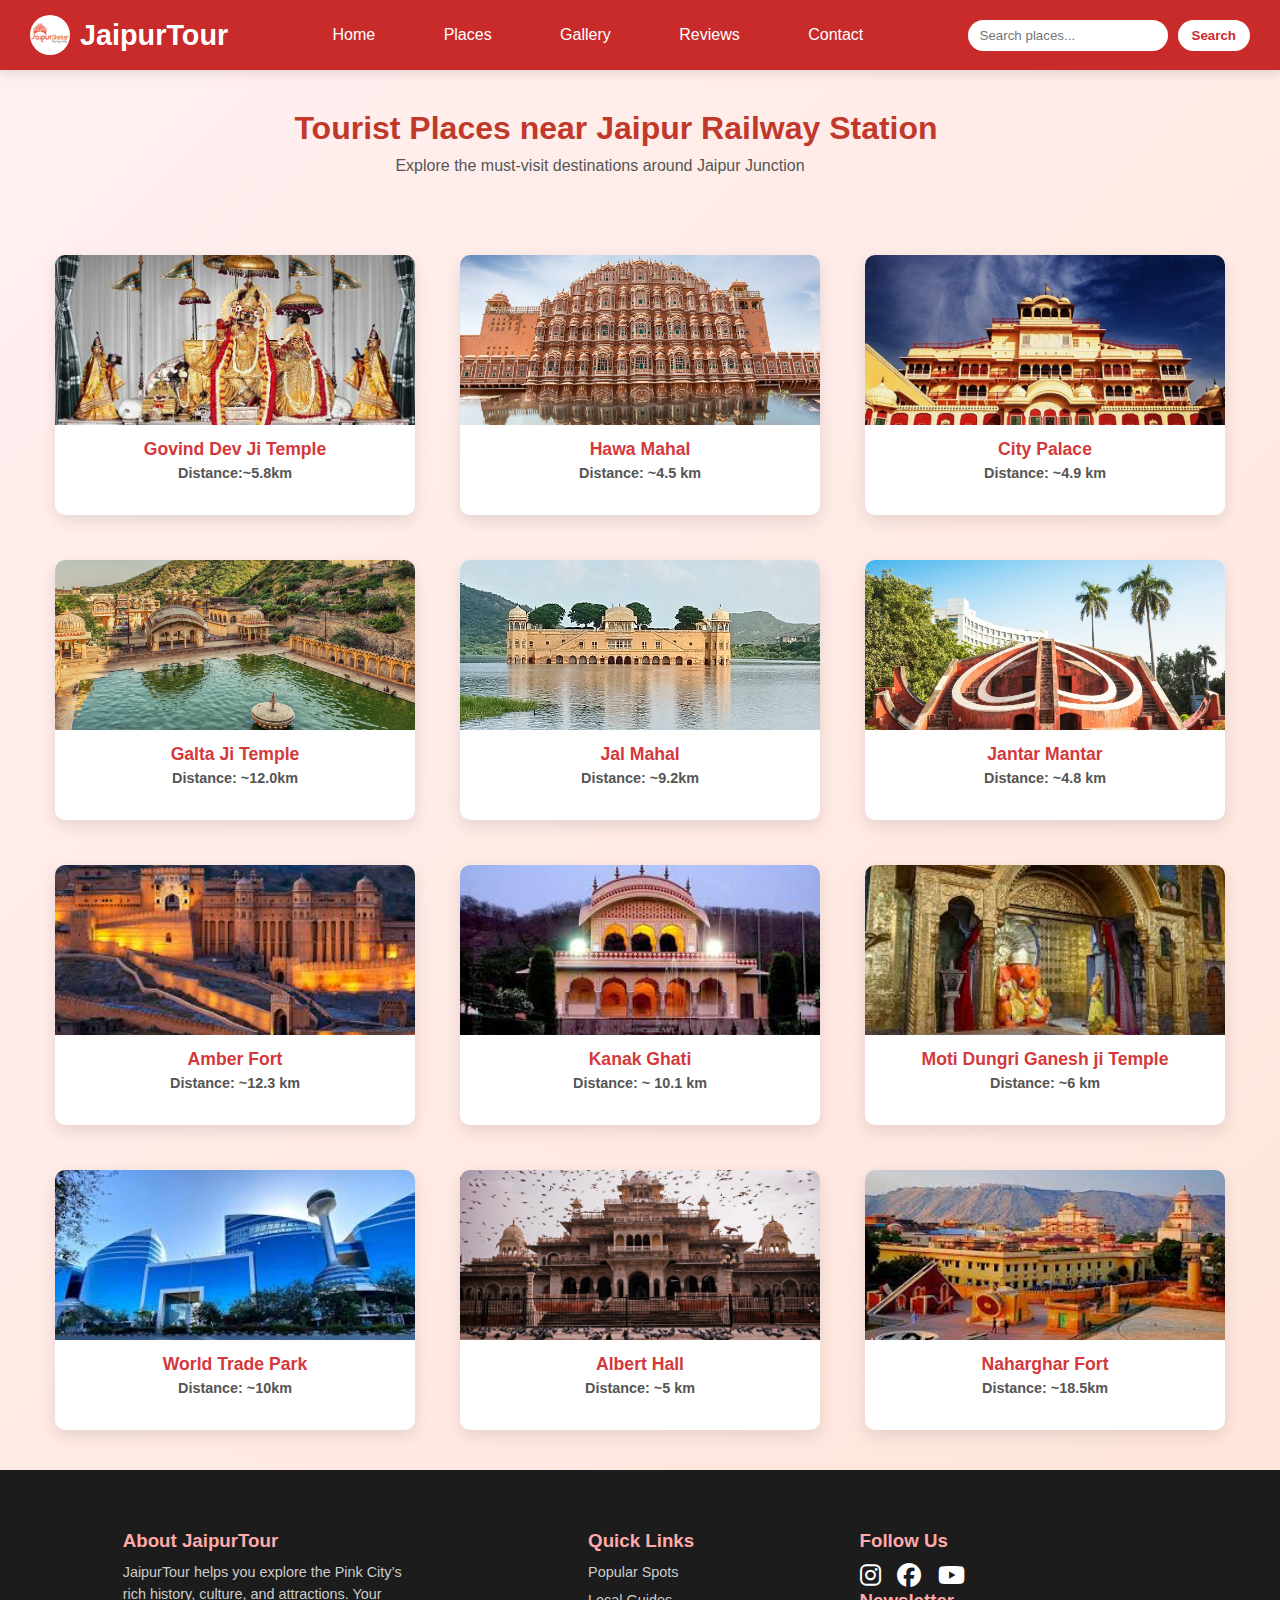
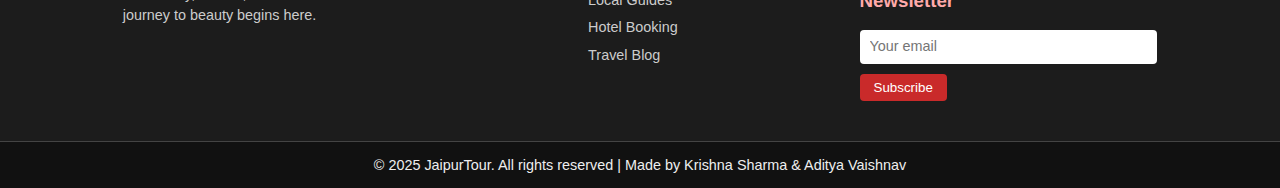
<file: index.HTML>
<!DOCTYPE html>
<html lang="en">
<head>
  <meta charset="UTF-8" />
  <meta name="viewport" content="width=device-width, initial-scale=1.0"/>
  <title>Jaipur Tourist Spots</title>
  <link rel="stylesheet" href="style.css" />
  <link rel="stylesheet" href="https://cdnjs.cloudflare.com/ajax/libs/font-awesome/6.4.0/css/all.min.css">
</head>
<body>

  <!-- HEADER -->
  <header>
    <div class="logo-container">
      <img src="logo.jpg" alt="Jaipur Logo" />
      <span>JaipurTour</span>
    </div>
    <nav>
      <a href="#">Home</a>
      <a href="#">Places</a>
      <a href="#">Gallery</a>
      <a href="#">Reviews</a>
      <a href="#">Contact</a>
    </nav>
    <div class="search-cta">
      <input type="text" placeholder="Search places..." />
      <button class="cta-btn">Search</button>
    </div>
  </header>

  <!-- MAIN -->
  <main>
    <section class="intro">
      <h1>Tourist Places near Jaipur Railway Station</h1>
      <p>Explore the must-visit destinations around Jaipur Junction</p>
    </section>

    <section class="places">
      <!-- 12 Tourist Place Cards -->
      <!-- Example Cards -->
      <div class="card">
        <div>
            <a href="Govind Dev JI.HTML" target="_blank">
        <img src="Govind de ji .jpg" alt="Govind Dev Ji Temple">
        <h2><b>Govind Dev Ji Temple</b></h2>
        <p><b>Distance:~5.8km</b></p>
        </a>
        </div>
      </div>
      <div class="card">
        <div>
            <a href="https://en.wikipedia.org/wiki/Hawa_Mahal"target="_blank">
        <img src="hawamahal1.jpg" alt="Hawa Mahal">
        <h2><b>Hawa Mahal</b></h2>
        <p><b>Distance: ~4.5 km </b></p>
        </a>
      </div>
      </div>
      <div class="card">
        <div>
            <a href="https://en.wikipedia.org/wiki/City_Palace,_Jaipur"target="_blank">
        <img src="city palace.jpg" alt="city palace">
        <h2><b>City Palace</b></h2>
        <p><b>Distance: ~4.9 km </b></p>
        </a>
      </div>
      </div>
       <div class="card">
        <div>
            <a href="https://en.wikipedia.org/wiki/Galtaji"target="_blank">
        <img src="galta ji.jpg" alt="galta ji">
        <h2><b>Galta Ji Temple</b></h2>
        <p><b>Distance: ~12.0km </b></p>
        </a>
      </div>
      </div>
       <div class="card">
        <div>
            <a href="https://en.wikipedia.org/wiki/Jal_Mahal"target="_blank">
        <img src="jal mahal .jpg" alt="jal mahal">
        <h2><b>Jal Mahal </b></h2>
        <p><b>Distance: ~9.2km </b></p>
        </a>
      </div>
      </div>
      <div class="card">
        <div>
            <a href="https://en.wikipedia.org/wiki/Jantar_Mantar"target="_blank">
        <img src="jantar mantar.jpg" alt="jantar mantar">
        <h2><b>Jantar Mantar </b></h2>
        <p><b>Distance: ~4.8 km </b></p>
        </a>
      </div>
      </div>
       <div class="card">
        <div>
            <a href="https://en.wikipedia.org/wiki/Amber_Fort"target="_blank">
        <img src="amber1.jpg" alt="amber fort">
        <h2><b>Amber Fort</b></h2>
        <p><b>Distance: ~12.3 km </b></p>
        </a>
      </div>
      </div>
       <div class="card">
        <div>
            <a href="http://en.wikipedia.org/wiki/Kanak_Vrindavan"target="_blank">
        <img src="kanak ghati.jpeg" alt="kanak ghati">
        <h2><b>Kanak Ghati </b></h2>
        <p><b>Distance: ~ 10.1 km </b></p>
        </a>
      </div>
      </div>
      <div class="card">
        <div>
            <a href="https://en.wikipedia.org/wiki/Moti_Dungri"target="_blank">
        <img src="motidungri1.jpeg" alt="motidungri">
        <h2><b>Moti Dungri Ganesh ji Temple</b></h2>
        <p><b>Distance: ~6 km </b></p>
        </a>
      </div>
      </div>
      <div class="card">
        <div>
            <a href="https://en.wikipedia.org/wiki/World_Trade_Park,_Jaipur"target="_blank">
        <img src="wtp2.jpeg" alt="wtp">
        <h2><b> World Trade Park</b></h2>
        <p><b>Distance: ~10km </b></p>
        </a>
      </div>
      </div>
      <div class="card">
        <div>
            <a href="https://en.wikipedia.org/wiki/Albert_Hall_Museum"target="_blank">
        <img src="albert hall1.jpeg" alt="albert hall">
        <h2><b> Albert Hall  </b></h2>
        <p><b>Distance: ~5 km </b></p>
        </a>
      </div>
      </div>
      <div class="card">
        <div>
            <a href="https://en.wikipedia.org/wiki/Nahargarh_Fort"target="_blank">
        <img src="naharghar fort.jpeg" alt="naharghar fort">
        <h2><b>Naharghar Fort</b></h2>
        <p><b>Distance: ~18.5km </b></p>
        </a>
      </div>
      </div>
    </section>
  </main>

  <!-- FOOTER -->
  <footer>
  

    <div class="footer-top">
      <div class="footer-column">
        <h3>About JaipurTour</h3>
        <p>JaipurTour helps you explore the Pink City’s rich history, culture, and attractions. Your journey to beauty begins here.</p>
      </div>
      <div class="footer-column">
        <h3>Quick Links</h3>
        <ul>
          <li><a href="#">Popular Spots</a></li>
          <li><a href="#">Local Guides</a></li>
          <li><a href="#">Hotel Booking</a></li>
          <li><a href="#">Travel Blog</a></li>
        </ul>
      </div>
      <div class="footer-column">
        <h3>Follow Us</h3>
        <div class="social-icons">
        <a href="https://instagram.com" target="_blank" style="color: white; font-size: 24px; margin-right: 10px;">
  <i class="fab fa-instagram"></i>
</a>

  </a>
           <a href="https://facebook.com" target="_blank" style="color: white; font-size: 24px; margin-right: 10px;">
  <i class="fab fa-facebook"></i>
</a>

                   <a href="https://youtube.com" target="_blank" style="color: white; font-size: 24px; margin-right: 10px;">
  <i class="fab fa-youtube"></i>
</a>
        </div>
        <h3>Newsletter</h3>
        <input type="email" placeholder="Your email" />
        <button>Subscribe</button>
      </div>
    </div>
    <div class="footer-bottom">
      <p>&copy; 2025 JaipurTour. All rights reserved | Made by Krishna Sharma & Aditya Vaishnav</p>
    </div>
  </footer>

</body>
</html>
</file>
<file: style.css>
* {
  margin: 0;
  padding: 0;
  box-sizing: border-box;
  font-family: 'Segoe UI', sans-serif;
}

/* BACKGROUND */
body {
  background: linear-gradient(135deg, #fff0f0, #ffe4d9);
  color: #333;
}

/* HEADER */
header {
  background-color: #c92a2a;
  color: white;
  padding: 15px 30px;
  display: flex;
  justify-content: space-between;
  align-items: center;
  flex-wrap: wrap;
  box-shadow: 0 4px 10px rgba(0, 0, 0, 0.1);
}

.logo-container {
  display: flex;
  align-items: center;
  gap: 10px;
  /* border-radius: 50%; */
}

.logo-container img {
  width: 40px;
  height: 40px;
   border-radius: 50%;
}

.logo-container span {
  font-size: 1.8em;
  font-weight: bold;
}

nav a {
  margin: 0 25px;
  margin-left: 2rem;
  margin-right: 2rem;
  color: white;
  text-decoration: none;
  font-weight: 500;
}

nav a:hover {
  text-decoration: underline;
}

.search-cta {
  display: flex;
  align-items: center;
  gap: 10px;
}

.search-cta input {
  padding: 8px 12px;
  border-radius: 20px;
  border: none;
  width: 200px;
}

.cta-btn {
  padding: 8px 14px;
  background-color: #fff;
  color: #c92a2a;
  border: none;
  border-radius: 20px;
  font-weight: bold;
  cursor: pointer;
  transition: 0.3s;
}

.cta-btn:hover {
  background-color: #f0c4c4;
}

/* INTRO SECTION */
.intro {
  text-align: center;
  padding: 40px 20px;
}

.intro h1 {
  font-size: 2em;
  margin-right:3rem; 
  margin-bottom: 10px;
  color: #c0392b;
}

.intro p {
  font-size: 1em;
  margin-right: 5rem;
  color: #555;
}

/* TOURIST PLACES */
.places {
  display: flex;
  flex-wrap: wrap;
  justify-content: center;
  gap: 25px;
  padding: 30px;
}

.card {
  background: white;
  width: 360px;
  height: 260px;
  border-radius: 10px;
  box-shadow: 0 6px 16px rgba(0, 0, 0, 0.1);
  overflow: hidden;
  transition: 0.3s ease;
  text-align: center;
  margin: 10px;
 
}
.card a{
  text-decoration: none;
  
}

.card:hover {
  transform: translateY(-6px);
  box-shadow: 0 8px 20px rgba(0, 0, 0, 0.15);
}

.card img {
  width: 100%;
  height: 170px;
  object-fit: cover;
}
.card.a{
  text-decoration: none;
}

.card h2 {
  font-size: 1.1em;
  padding: 10px 15px 5px;
  color: #d4383b;
}

.card p {
  font-size: 0.9em;
  padding: 0 15px 15px;
  color: #555;
}

/* FOOTER */

footer {
  background-color: #1c1c1c;
  color: #eee;
  padding-top: 40px;
}
.footer-welcome.h{

text-align: center;
  padding: 15px;
  font-size: 0.9em;
  background-color: #111;
}

.footer-top {
  display: flex;
  flex-wrap: wrap;
  justify-content: space-around;
  padding: 20px 40px;
  border-bottom: 1px solid #444;
}

.footer-column {
  max-width: 300px;
  margin-bottom: 20px;
}

.footer-column h3 {
  margin-bottom: 10px;
  color: #ffaaaa;
}

.footer-column p,
.footer-column ul,
.footer-column input {
  font-size: 0.9em;
  line-height: 1.5;
  color: #ccc;
}

.footer-column ul {
  list-style: none;
  padding-left: 0;
}

.footer-column ul li {
  margin: 6px 0;
}

.footer-column ul li a {
  text-decoration: none;
  color: #ccc;
}

.footer-column ul li a:hover {
  color: #fff;
}

.social-icons a {
  font-size: 1.4em;
  margin-right: 10px;
  color: #ccc;
  text-decoration: none;
}

.social-icons a:hover {
  color: #fff;
}

.footer-column input[type="email"] {
  padding: 6px 10px;
  margin-top: 8px;
  border: none;
  border-radius: 4px;
  width: 100%;
}

.footer-column button {
  margin-top: 10px;
  padding: 6px 14px;
  background-color: #c92a2a;
  color: white;
  border: none;
  border-radius: 4px;
  cursor: pointer;
}

.footer-bottom {
  text-align: center;
  padding: 15px;
  font-size: 0.9em;
  background-color: #111;
}
</file>
